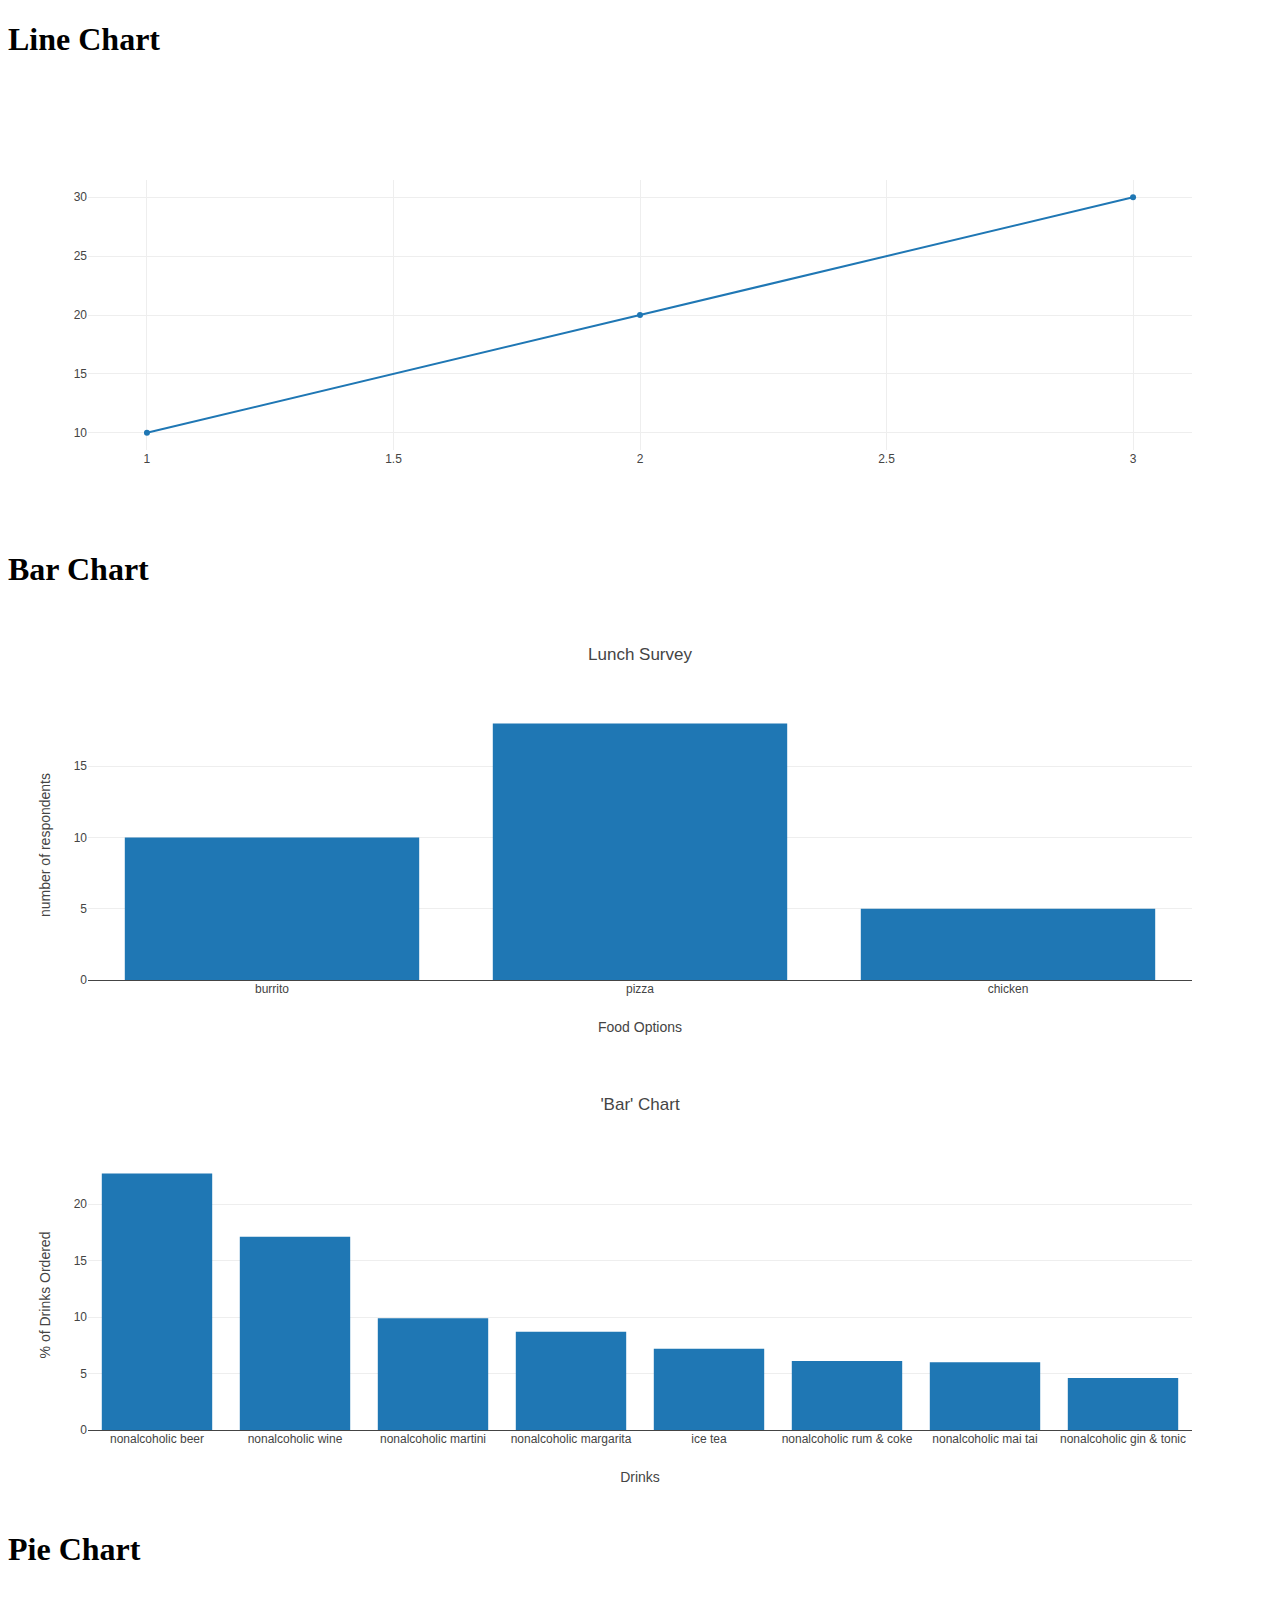
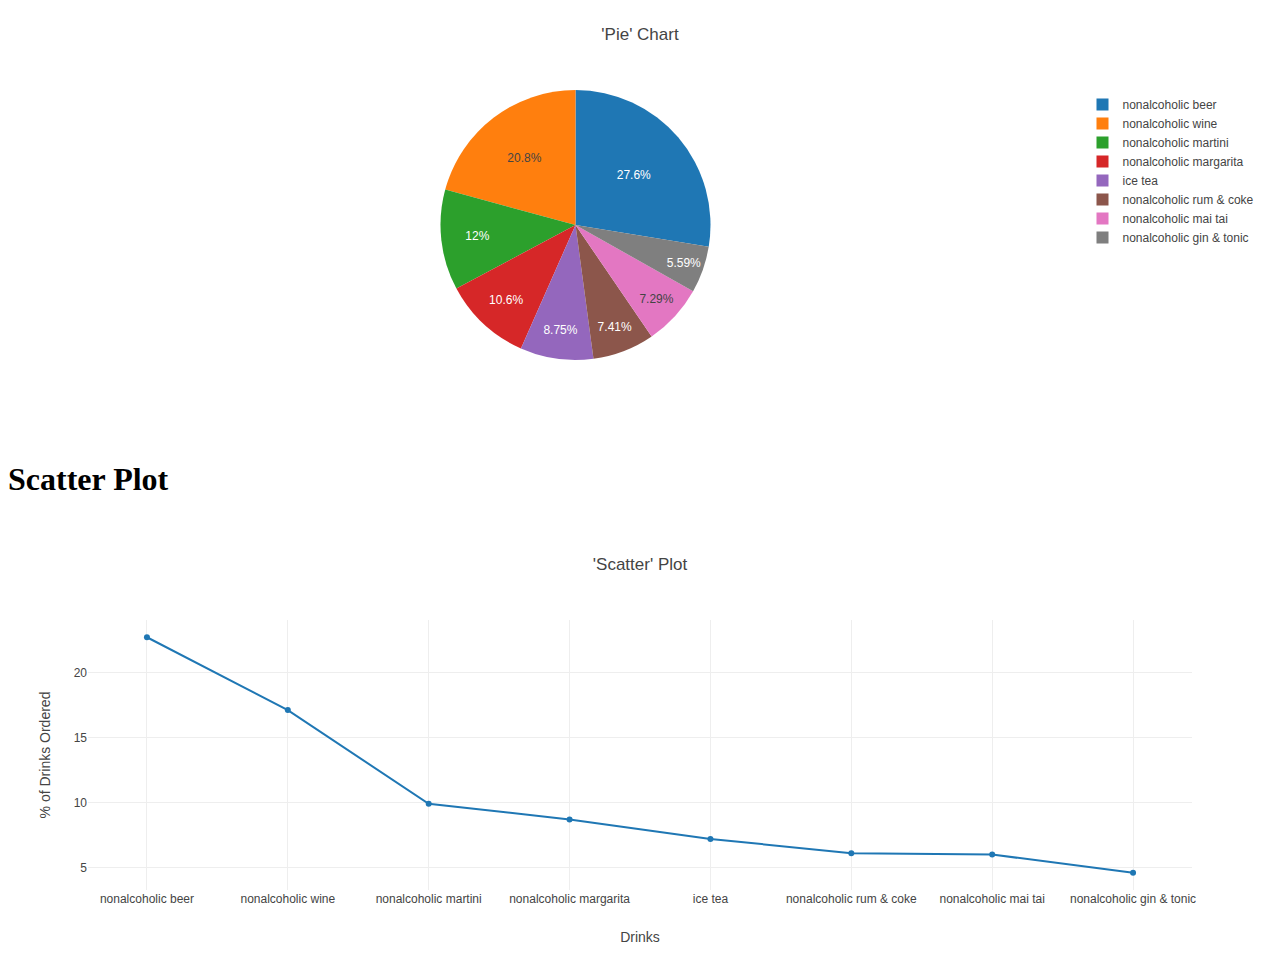
<file: static/images/Graph code/dropdown/graph plot/index.html>
<!DOCTYPE html>
<html lang="en">
<head>
    <meta charset="UTF-8">
    <meta name="viewport" content="width=device-width, initial-scale=1.0">
    <meta http-equiv="X-UA-Compatible" content="ie=edge">
    <title>Basic Charts</title>
    <script src="https://cdn.plot.ly/plotly-latest.min.js"></script>
</head>
<body>
    <h1>Line Chart</h1>
    <div id="plotArea"></div>
    <script src="plots.js"></script>

    <h1>Bar Chart</h1>
    <div id="plotArea1"></div>
    <script src="bar.js"></script>

    <div id="plotArea2"></div>
    <script src="bar1.js"></script>

    <h1>Pie Chart</h1>
    <div id="plotArea3"></div>
    <script src="pie.js"></script>

    <h1>Scatter Plot</h1>
    <div id="plotArea4"></div>
    <script src="scatter.js"></script>


</body>
</html>
</file>
